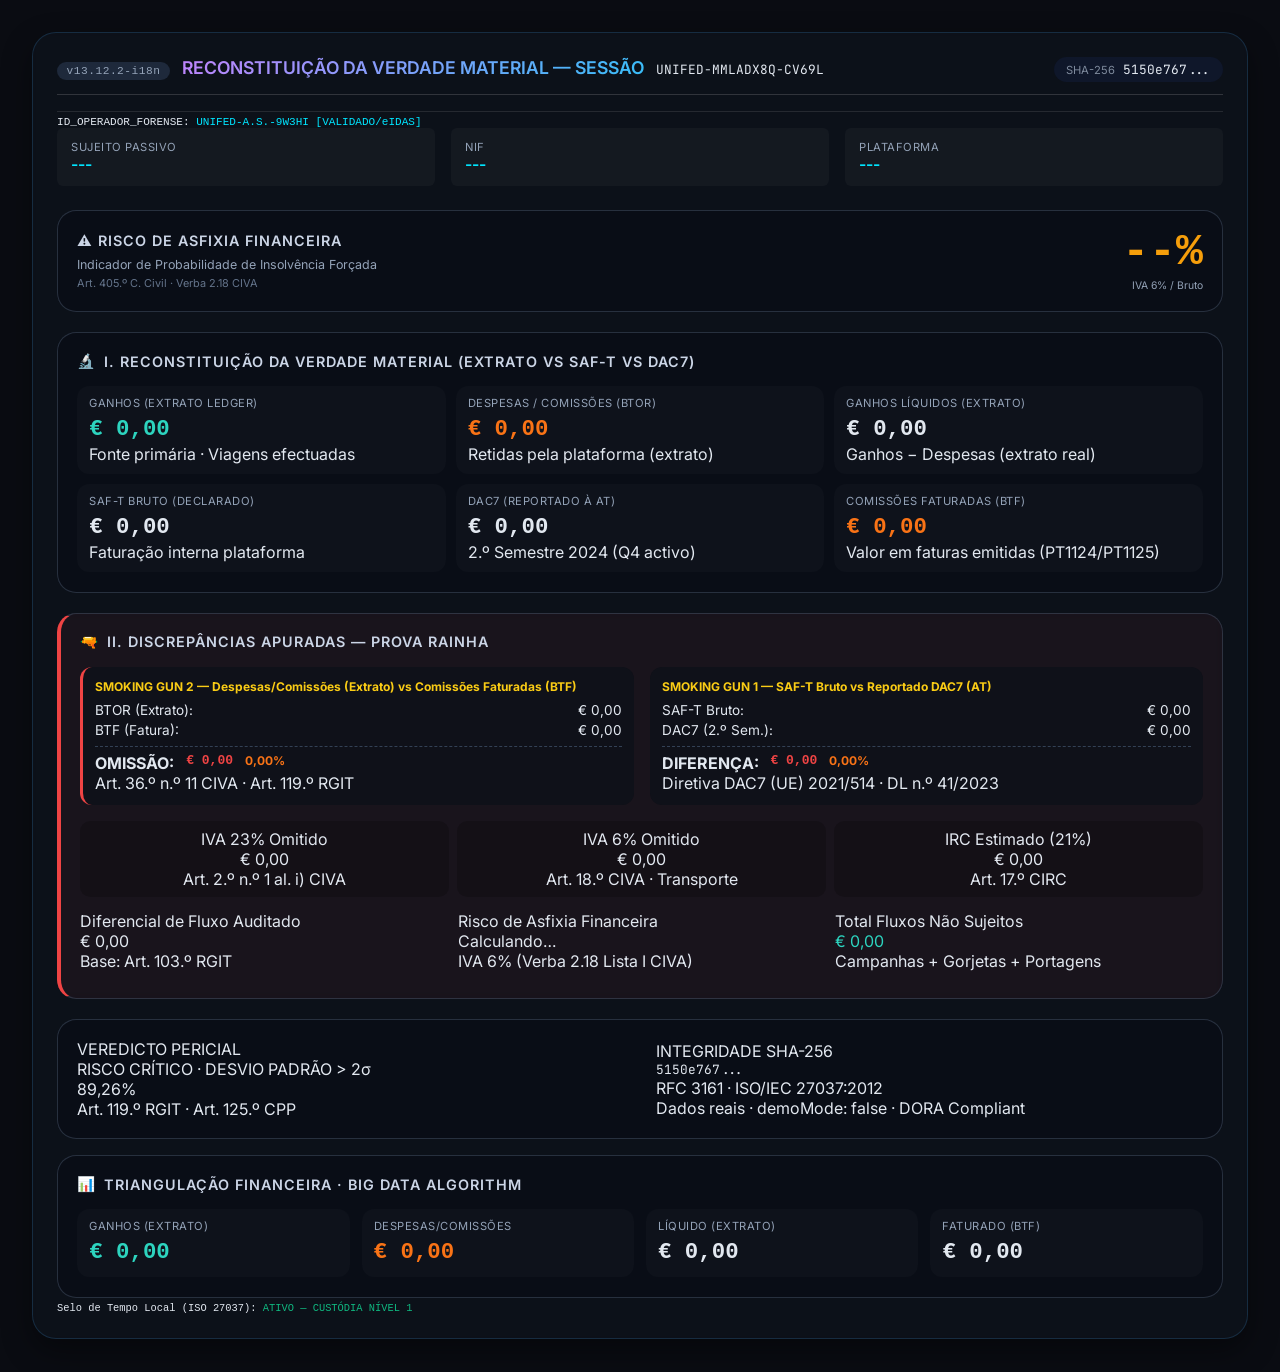
<file: panel.html>
<!DOCTYPE html>
<html lang="pt-PT">
<head>
    <meta charset="UTF-8">
    <meta name="viewport" content="width=device-width, initial-scale=1.0, user-scalable=yes">
    <title>UNIFED · PROBATUM · Painel Forense</title>
    <style>
        /* ========== ESTILOS COMPLETOS (MANTIDOS DO ORIGINAL) ========== */
        * {
            margin: 0;
            padding: 0;
            box-sizing: border-box;
        }

        body {
            background: #0a0c12;
            font-family: 'Inter', system-ui, -apple-system, 'Segoe UI', Roboto, 'Helvetica Neue', sans-serif;
            padding: 2rem;
            color: #e2e8f0;
        }

        .pure-container {
            max-width: 1600px;
            margin: 0 auto;
        }

        .pure-section {
            background: rgba(15, 20, 30, 0.65);
            backdrop-filter: blur(2px);
            border-radius: 1.5rem;
            padding: 1.5rem;
            border: 1px solid rgba(66, 153, 225, 0.2);
            box-shadow: 0 12px 30px rgba(0, 0, 0, 0.4);
        }

        .pure-section-header {
            display: flex;
            justify-content: space-between;
            align-items: baseline;
            flex-wrap: wrap;
            margin-bottom: 1rem;
            border-bottom: 1px solid rgba(255,255,255,0.15);
            padding-bottom: 0.75rem;
        }

        .pure-section-title {
            display: flex;
            align-items: baseline;
            gap: 0.75rem;
            flex-wrap: wrap;
        }

        .pure-badge-version {
            background: #1e293b;
            font-size: 0.7rem;
            padding: 0.2rem 0.6rem;
            border-radius: 20px;
            letter-spacing: 0.5px;
            color: #94a3b8;
            font-family: monospace;
        }

        #pure-title-text {
            font-weight: 600;
            font-size: 1.1rem;
            background: linear-gradient(135deg, #c084fc, #38bdf8);
            background-clip: text;
            -webkit-background-clip: text;
            color: transparent;
        }

        .pure-mono {
            font-family: 'JetBrains Mono', 'Fira Code', monospace;
            font-size: 0.8rem;
        }

        .pure-session-badge {
            background: #0f172a;
            padding: 0.25rem 0.75rem;
            border-radius: 30px;
            display: flex;
            gap: 0.5rem;
            align-items: baseline;
        }

        .pure-label {
            font-size: 0.7rem;
            color: #7e8a9c;
        }

        .pure-card-grid {
            display: grid;
            grid-template-columns: repeat(auto-fit, minmax(min(100%, 360px), 1fr));
            gap: 1.25rem;
            margin: 1rem 0 0.5rem;
        }

        .pure-card {
            background: rgba(10, 14, 23, 0.85);
            backdrop-filter: blur(4px);
            border-radius: 1.2rem;
            padding: 1.2rem;
            border: 1px solid rgba(71, 85, 105, 0.5);
            transition: all 0.1s ease;
        }

        .pure-card-title {
            font-size: 0.9rem;
            font-weight: 600;
            text-transform: uppercase;
            letter-spacing: 1px;
            margin-bottom: 1rem;
            color: #cbd5e6;
            display: flex;
            align-items: center;
            gap: 8px;
        }

        .pure-data-grid {
            display: grid;
            gap: 12px;
        }

        .pure-3col {
            grid-template-columns: repeat(auto-fit, minmax(180px, 1fr));
        }

        .pure-data-block {
            background: rgba(255,255,255,0.02);
            border-radius: 12px;
            padding: 10px 12px;
        }

        .pure-data-label {
            font-size: 0.7rem;
            color: #94a3b8;
            text-transform: uppercase;
            letter-spacing: 0.5px;
        }

        .pure-data-value {
            font-size: 1.4rem;
            font-weight: 700;
            margin: 6px 0 2px;
            font-family: monospace;
        }

        .pure-value-primary { color: #2dd4bf; }
        .pure-value-warn { color: #f97316; }
        .pure-value-neutral { color: #e2e8f0; }

        .pure-card-alert {
            border-left: 4px solid #ef4444;
            background: rgba(239,68,68,0.05);
        }

        .pure-smoking-guns {
            display: flex;
            flex-direction: column;
            gap: 1rem;
        }

        .pure-sg {
            background: #0f1119;
            border-radius: 12px;
            padding: 12px;
        }

        .pure-sg-critical {
            border-left: 3px solid #ef4444;
        }

        .pure-sg-label {
            font-weight: 700;
            font-size: 0.75rem;
            margin-bottom: 8px;
            color: #facc15;
        }

        .pure-sg-row {
            display: flex;
            justify-content: space-between;
            font-size: 0.85rem;
            margin: 4px 0;
        }

        .pure-sg-delta {
            margin-top: 8px;
            padding-top: 6px;
            border-top: 1px dashed #334155;
            font-weight: 700;
            display: flex;
            gap: 12px;
        }

        .pure-delta-value { color: #ef4444; font-family: monospace; }
        .pure-delta-pct { color: #f97316; font-size: 0.75rem; }

        .pure-fiscal-row {
            display: flex;
            flex-wrap: wrap;
            gap: 12px;
            margin-top: 1rem;
            justify-content: space-between;
        }

        .pure-fiscal-item {
            background: #00000030;
            border-radius: 10px;
            padding: 8px 12px;
            flex: 1;
            text-align: center;
        }

        /* zona cinzenta */
        .pure-zc-intro {
            font-size: 0.85rem;
            background: #111827;
            padding: 8px 12px;
            border-radius: 10px;
            margin-bottom: 1rem;
        }

        .pure-zc-grid {
            display: grid;
            grid-template-columns: repeat(auto-fill, minmax(200px,1fr));
            gap: 10px;
        }

        .pure-zc-item {
            background: #0f172a;
            border-radius: 12px;
            padding: 8px 12px;
            display: flex;
            justify-content: space-between;
        }

        .pure-zc-question {
            margin-top: 1rem;
            font-size: 0.8rem;
            background: #1e1b2b;
            padding: 10px;
            border-radius: 12px;
            border-left: 3px solid #facc15;
        }

        /* ATF e gráfico - inicialmente ocultos, mas mantidos */
        #pureATFCard, #pureZonaCinzentaCard, .chart-section {
            display: none;
        }

        .pure-btn-atf {
            background: #1e293b;
            border: none;
            padding: 8px 16px;
            border-radius: 40px;
            color: #a5f3fc;
            font-family: monospace;
            cursor: pointer;
        }

        /* ===== NOVA REGRA: FORÇAR HORIZONTALIDADE DOS BLOCOS DE EVIDÊNCIA ===== */
        .pure-evidence-grid {
            display: flex !important;
            flex-direction: row !important;
            flex-wrap: wrap !important;
            gap: 1rem !important;
        }

        @media (max-width: 720px) {
            body { padding: 1rem; }
            .pure-card-grid { grid-template-columns: 1fr; }
        }

        /* ===== RET-PH: Horizontalidade forçada de todos os blocos de dados ===== */

        /* Todos os cards ocupam largura máxima dentro do grid */
        .pure-card-grid .pure-card {
            width: 100% !important;
            min-width: 0 !important;
        }

        /* Card I — RECONSTITUIÇÃO: forçar 3 colunas horizontais */
        #pureFinancialCard {
            grid-column: 1 / -1 !important;
        }
        #pureFinancialCard .pure-data-grid.pure-3col {
            display: grid !important;
            grid-template-columns: repeat(3, 1fr) !important;
            gap: 10px !important;
        }

        /* Card II — DISCREPÂNCIAS: fiscal-row e smoking guns horizontais */
        #pureDiscCard {
            grid-column: 1 / -1 !important;
        }
        .pure-smoking-guns {
            display: grid !important;
            grid-template-columns: 1fr 1fr !important;
            gap: 1rem !important;
        }
        .pure-fiscal-row {
            display: flex !important;
            flex-wrap: nowrap !important;
            gap: 8px !important;
        }
        .pure-fiscal-item { flex: 1 !important; min-width: 0 !important; }

        /* Metric cards dentro de DISCREPÂNCIAS */
        #pureDiscCard > .pure-card-grid.pure-3col {
            display: grid !important;
            grid-template-columns: repeat(3, 1fr) !important;
            gap: 10px !important;
            margin-top: 14px !important;
        }

        /* Card III — ATF horizontal */
        #pureATFCard {
            grid-column: 1 / -1 !important;
        }
        .pure-atf-grid {
            display: grid !important;
            grid-template-columns: repeat(4, 1fr) !important;
            gap: 1rem !important;
        }

        /* Card IV — ZONA CINZENTA horizontal */
        #pureZonaCinzentaCard {
            grid-column: 1 / -1 !important;
        }
        .pure-zc-grid {
            display: grid !important;
            grid-template-columns: repeat(auto-fit, minmax(170px, 1fr)) !important;
            gap: 10px !important;
        }

        /* Card V — VEREDICTO horizontal */
        #pureVerdictCard {
            grid-column: 1 / -1 !important;
        }
        .pure-verdict-row {
            display: flex !important;
            flex-direction: row !important;
            flex-wrap: wrap !important;
            gap: 2rem !important;
            align-items: center !important;
        }
        .pure-verdict-block, .pure-integrity-block {
            flex: 1 !important;
            min-width: 200px !important;
        }

        /* TRIANGULAÇÃO — 4 colunas forçadas */
        .pure-4col {
            display: grid !important;
            grid-template-columns: repeat(4, 1fr) !important;
            gap: 12px !important;
        }

        /* RISCO DE ASFIXIA FINANCEIRA — horizontal com valor em destaque */
        #card-asfixia {
            display: flex !important;
            flex-direction: row !important;
            align-items: center !important;
            justify-content: space-between !important;
            gap: 1.5rem !important;
            flex-wrap: wrap !important;
            grid-column: 1 / -1 !important;
        }

        /* Responsive */
        @media (max-width: 900px) {
            .pure-smoking-guns { grid-template-columns: 1fr !important; }
            #pureFinancialCard .pure-data-grid.pure-3col { grid-template-columns: repeat(2, 1fr) !important; }
            .pure-atf-grid { grid-template-columns: repeat(2, 1fr) !important; }
            .pure-4col { grid-template-columns: repeat(2, 1fr) !important; }
        }
        @media (max-width: 600px) {
            .pure-card-grid { grid-template-columns: 1fr !important; }
            #pureFinancialCard .pure-data-grid.pure-3col { grid-template-columns: 1fr !important; }
            .pure-fiscal-row { flex-wrap: wrap !important; }
            #card-asfixia { flex-direction: column !important; }
        }
    </style>
    <link href="https://fonts.googleapis.com/css2?family=Inter:opsz,wght@14..32,400;14..32,600;14..32,700&family=JetBrains+Mono&display=swap" rel="stylesheet">
</head>
<body>
<div class="pure-container">
    <section id="pureDashboard" class="pure-section" aria-label="Painel Caso Real Anonimizado v13.12.2-i18n">

        <!-- HEADER -->
        <div class="pure-section-header">
            <div class="pure-section-title">
                <span class="pure-badge-version">v13.12.2-i18n</span>
                <span id="pure-title-text" data-pt="RECONSTITUIÇÃO DA VERDADE MATERIAL — SESSÃO" data-en="RECONSTRUCTION OF MATERIAL TRUTH — SESSION">RECONSTITUIÇÃO DA VERDADE MATERIAL — SESSÃO</span>
                <span id="pure-session-id" class="pure-mono">UNIFED-MMLADX8Q-CV69L</span>
            </div>
            <div class="pure-session-badge">
                <span class="pure-label">SHA-256</span>
                <span id="pure-hash-prefix" class="pure-mono pure-hash">5150e767...</span>
            </div>
        </div>

        <div class="pure-operator-badge" style="margin-top: 5px; font-family: monospace; font-size: 0.85em; border-top: 1px solid rgba(255,255,255,0.1); padding-top: 4px;">
            ID_OPERADOR_FORENSE: <span class="pure-value-warn" style="color: #00e5ff;">UNIFED-A.S.-9W3HI [VALIDADO/eIDAS]</span>
        </div>

        <!-- SUJEITO PASSIVO -->
        <div class="pure-subject-header" style="display: flex; gap: 1rem; margin-bottom: 1.5rem; flex-wrap: wrap;">
            <div class="pure-data-block" style="flex:1; background: rgba(255,255,255,0.03); border-radius: 6px; padding: 12px 14px;">
                <div class="pure-data-label">Sujeito Passivo</div>
                <div id="pure-subject-name" class="pure-subject-value" style="font-size:1rem; font-weight:600; color:#00E5FF;">---</div>
            </div>
            <div class="pure-data-block" style="flex:1; background: rgba(255,255,255,0.03); border-radius: 6px; padding: 12px 14px;">
                <div class="pure-data-label">NIF</div>
                <div id="pure-subject-nif" class="pure-subject-value" style="font-size:1rem; font-weight:600; color:#00E5FF;">---</div>
            </div>
            <div class="pure-data-block" style="flex:1; background: rgba(255,255,255,0.03); border-radius: 6px; padding: 12px 14px;">
                <div class="pure-data-label">Plataforma</div>
                <div id="pure-subject-platform" class="pure-subject-value" style="font-size:1rem; font-weight:600; color:#00E5FF;">---</div>
            </div>
        </div>

        <!-- Evidências (oculto até script) -->
        <div id="pureEvidenceSection" class="evidence-management-section-solid" style="margin-bottom:1rem;display:none;flex-direction:row;flex-wrap:wrap;gap:0.75rem;align-items:center;">
            <div style="display: flex; justify-content: space-between; gap: 1rem; flex-wrap: wrap;">
                <div class="evidence-management-btn-solid" style="flex:1; cursor:default;"><span><i class="fas fa-folder-open"></i> EVIDÊNCIAS CARREGADAS</span><span id="pure-evidence-count-display" class="evidence-count-solid">0</span></div>
                <div class="pure-evidence-stats" style="display:flex; gap:0.75rem;">
                    <div class="pure-evidence-item" style="background:rgba(0,229,255,0.08); padding:4px 8px; border-radius:4px;">CTRL: <span id="pure-ctrl-qty">0</span></div>
                    <div class="pure-evidence-item" style="background:rgba(0,229,255,0.08); padding:4px 8px; border-radius:4px;">SAF-T: <span id="pure-saft-qty">0</span></div>
                    <div class="pure-evidence-item" style="background:rgba(0,229,255,0.08); padding:4px 8px; border-radius:4px;">FAT: <span id="pure-fat-qty">0</span></div>
                    <div class="pure-evidence-item" style="background:rgba(0,229,255,0.08); padding:4px 8px; border-radius:4px;">EXT: <span id="pure-ext-qty">0</span></div>
                    <div class="pure-evidence-item" style="background:rgba(0,229,255,0.08); padding:4px 8px; border-radius:4px;">DAC7: <span id="pure-dac7-qty">0</span></div>
                </div>
            </div>
            <div class="counters-compact" style="margin-top:0.5rem; display:flex; gap:1rem;">
                <div><span id="pure-counter-ctrl">0</span> CTRL</div>
                <div><span id="pure-counter-saft">0</span> SAF-T</div>
                <div><span id="pure-counter-fat">0</span> FAT</div>
                <div><span id="pure-counter-ext">0</span> EXT</div>
                <div><span id="pure-counter-dac7">0</span> DAC7</div>
            </div>
        </div>

        <!-- CONTAINER DO GRÁFICO MAINCHART (oculto conforme retificação cirúrgica) -->
        <!-- FIX-PH-01: ID renomeado de mainChartContainer → panel-mainChartContainer
             MOTIVO: index.html contém <section id="mainChartContainer">. Quando panel.html
             é injectado no DOM de index.html (via innerHTML ou appendChild), existiriam
             dois elementos com o mesmo ID. document.getElementById('mainChartContainer')
             retornaria o primeiro encontrado na ordem do DOM, podendo apontar para o canvas
             errado. A unicidade de ID é obrigatória per HTML5 § 3.2.5.1.
             Referência script.js: document.getElementById('panel-mainChartContainer').
             DORA (UE) 2022/2554 · Halt Execution Protocol -->
        <div id="panel-mainChartContainer" class="chart-section" style="display: none;">
            <h3 id="chartTitle"><i class="fas fa-chart-line"></i> ANÁLISE DE DISCREPÂNCIAS · GAP FORENSE</h3>
            <div class="chart-container">
                <canvas id="mainChart"></canvas>
            </div>
        </div>

        <div class="pure-card-grid">
            <!-- RISCO ASFIXIA -->
            <div class="pure-card pure-card-warn" id="card-asfixia" style="display:flex;flex-direction:row;align-items:center;gap:1.5rem;flex-wrap:wrap;">
                <div style="flex:1;min-width:160px;">
                    <div class="pure-card-title" style="margin-bottom:0.5rem;">⚠ RISCO DE ASFIXIA FINANCEIRA</div>
                    <div class="pure-card-trend" style="font-size:0.78rem;color:#94a3b8;">Indicador de Probabilidade de Insolvência Forçada</div>
                    <div style="font-size:0.68rem;color:#64748b;margin-top:4px;">Art. 405.º C. Civil · Verba 2.18 CIVA</div>
                </div>
                <div style="flex:0;text-align:right;min-width:100px;">
                    <div id="pure-atf-score-val" style="font-size:2.8rem;font-weight:900;color:#F59E0B;font-family:monospace;line-height:1;">--%</div>
                    <div style="font-size:0.65rem;color:#94a3b8;margin-top:4px;">IVA 6% / Bruto</div>
                </div>
            </div>

            <!-- GRÁFICO DISCREPÂNCIA (OCULTO) - já com display none -->
            <div class="chart-section" id="pure-chart-container" style="display: none;">
                <div class="pure-chart-wrapper"><canvas id="discrepancyChart"></canvas></div>
            </div>

            <!-- PAINEL I - RECONSTITUIÇÃO -->
            <div class="pure-card" id="pureFinancialCard">
                <h3 class="pure-card-title"><span class="pure-icon">🔬</span> I. RECONSTITUIÇÃO DA VERDADE MATERIAL (EXTRATO vs SAF-T vs DAC7)</h3>
                <div class="pure-data-grid pure-3col">
                    <div class="pure-data-block"><div class="pure-data-label">Ganhos (Extrato Ledger)</div><div id="pure-ganhos" class="pure-data-value pure-value-primary">€ 0,00</div><div class="pure-data-sub">Fonte primária · Viagens efectuadas</div></div>
                    <div class="pure-data-block"><div class="pure-data-label">Despesas / Comissões (BTOR)</div><div id="pure-despesas" class="pure-data-value pure-value-warn">€ 0,00</div><div class="pure-data-sub">Retidas pela plataforma (extrato)</div></div>
                    <div class="pure-data-block"><div class="pure-data-label">Ganhos Líquidos (Extrato)</div><div id="pure-liquido" class="pure-data-value pure-value-neutral">€ 0,00</div><div class="pure-data-sub">Ganhos − Despesas (extrato real)</div></div>
                    <div class="pure-data-block"><div class="pure-data-label">SAF-T Bruto (Declarado)</div><div id="pure-saft" class="pure-data-value pure-value-neutral">€ 0,00</div><div class="pure-data-sub">Faturação interna plataforma</div></div>
                    <div class="pure-data-block"><div class="pure-data-label">DAC7 (Reportado à AT)</div><div id="pure-dac7" class="pure-data-value pure-value-neutral">€ 0,00</div><div class="pure-data-sub">2.º Semestre 2024 (Q4 activo)</div></div>
                    <div class="pure-data-block"><div class="pure-data-label">Comissões Faturadas (BTF)</div><div id="pure-fatura" class="pure-data-value pure-value-warn">€ 0,00</div><div class="pure-data-sub">Valor em faturas emitidas (PT1124/PT1125)</div></div>
                </div>
            </div>

            <!-- PAINEL II - SMOKING GUNS -->
            <div class="pure-card pure-card-alert" id="pureDiscCard">
                <h3 class="pure-card-title"><span class="pure-icon">🔫</span> II. DISCREPÂNCIAS APURADAS — PROVA RAINHA</h3>
                <div class="pure-smoking-guns">
                    <div class="pure-sg pure-sg-critical" id="smoking-gun-2">
                        <div class="pure-sg-label">SMOKING GUN 2 — Despesas/Comissões (Extrato) vs Comissões Faturadas (BTF)</div>
                        <div class="pure-sg-row"><span class="pure-sg-key">BTOR (Extrato):</span><span class="pure-sg-val" id="pure-sg2-btor-val">€ 0,00</span></div>
                        <div class="pure-sg-row"><span class="pure-sg-key">BTF (Fatura):</span><span class="pure-sg-val" id="pure-sg2-btf-val">€ 0,00</span></div>
                        <div class="pure-sg-delta"><span>OMISSÃO:</span><span id="pure-disc-c2" class="pure-delta-value">€ 0,00</span><span id="pure-disc-c2-pct" class="pure-delta-pct">0,00%</span></div>
                        <div class="pure-sg-legal">Art. 36.º n.º 11 CIVA · Art. 119.º RGIT</div>
                    </div>
                    <div class="pure-sg pure-sg-secondary" id="smoking-gun-1">
                        <div class="pure-sg-label">SMOKING GUN 1 — SAF-T Bruto vs Reportado DAC7 (AT)</div>
                        <div class="pure-sg-row"><span class="pure-sg-key">SAF-T Bruto:</span><span class="pure-sg-val" id="pure-sg1-saft-val">€ 0,00</span></div>
                        <div class="pure-sg-row"><span class="pure-sg-key">DAC7 (2.º Sem.):</span><span class="pure-sg-val" id="pure-sg1-dac7-val">€ 0,00</span></div>
                        <div class="pure-sg-delta"><span>DIFERENÇA:</span><span id="pure-disc-saft-dac7" class="pure-delta-value">€ 0,00</span><span id="pure-disc-saft-pct" class="pure-delta-pct">0,00%</span></div>
                        <div class="pure-sg-legal">Diretiva DAC7 (UE) 2021/514 · DL n.º 41/2023</div>
                    </div>
                </div>
                <div class="pure-fiscal-row">
                    <div class="pure-fiscal-item"><div class="pure-fiscal-label">IVA 23% Omitido</div><div id="pure-iva-23" class="pure-fiscal-value">€ 0,00</div><div class="pure-fiscal-sub">Art. 2.º n.º 1 al. i) CIVA</div></div>
                    <div class="pure-fiscal-item"><div class="pure-fiscal-label">IVA 6% Omitido</div><div id="pure-iva-6" class="pure-fiscal-value">€ 0,00</div><div class="pure-fiscal-sub">Art. 18.º CIVA · Transporte</div></div>
                    <div class="pure-fiscal-item"><div class="pure-fiscal-label">IRC Estimado (21%)</div><div id="pure-irc" class="pure-fiscal-value">€ 0,00</div><div class="pure-fiscal-sub">Art. 17.º CIRC</div></div>
                </div>
                <div class="pure-card-grid pure-3col" style="margin-top:14px;">
                    <div class="pure-metric-card alert"><div class="pure-metric-label">Diferencial de Fluxo Auditado</div><div id="pure-disc-c2-grid" class="pure-metric-value">€ 0,00</div><div class="pure-metric-sublabel">Base: Art. 103.º RGIT</div></div>
                    <div class="pure-metric-card warning" id="pure-asfixia-container"><div class="pure-metric-label">Risco de Asfixia Financeira</div><div id="pure-iva-devido" class="pure-metric-value">Calculando…</div><div class="pure-metric-sublabel">IVA 6% (Verba 2.18 Lista I CIVA)</div></div>
                    <div class="pure-metric-card"><div class="pure-metric-label">Total Fluxos Não Sujeitos</div><div id="pure-nao-sujeitos" class="pure-metric-value pure-value-primary">€ 0,00</div><div class="pure-metric-sublabel">Campanhas + Gorjetas + Portagens</div></div>
                </div>
            </div>

            <!-- PAINEL III - ATF (completo, original, mas oculto) -->
            <div class="pure-card" id="pureATFCard" style="display: none;" data-forensic-module="atf">
                <h3 class="pure-card-title"><span class="pure-icon">⏳</span><span id="pure-card3-title" data-pt="III. ANÁLISE TEMPORAL FORENSE (ATF) — LOTE GLOBAL (2.º SEMESTRE 2024)" data-en="III. FORENSIC TEMPORAL ANALYSIS (ATF) — GLOBAL BATCH (2nd SEMESTER 2024)">III. ANÁLISE TEMPORAL FORENSE (ATF) — LOTE GLOBAL (2.º SEMESTRE 2024)</span></h3>
                <div class="pure-atf-grid">
                    <div class="pure-atf-block pure-atf-sp"><div class="pure-atf-label" id="pure-atf-sp-label" data-pt="SCORE DE PERSISTÊNCIA" data-en="PERSISTENCE SCORE">SCORE DE PERSISTÊNCIA</div><div id="pure-atf-sp" class="pure-atf-big">40<span style="font-size:1rem;opacity:0.6">/100</span></div><div class="pure-atf-classify" id="pure-atf-status" data-pt="OMISSÃO PONTUAL / RISCO MODERADO" data-en="OCCASIONAL OMISSION / MODERATE RISK">OMISSÃO PONTUAL / RISCO MODERADO</div><div class="pure-atf-bar"><div class="pure-atf-bar-fill" style="width:40%;background:#F59E0B"></div></div></div>
                    <div class="pure-atf-block"><div class="pure-atf-label" id="pure-atf-trend-label" data-pt="TENDÊNCIA" data-en="TREND">TENDÊNCIA</div><div id="pure-atf-trend" class="pure-atf-trend-val" data-pt="📉 DESCENDENTE" data-en="📉 DESCENDING">📉 DESCENDENTE</div><div class="pure-atf-sub" id="pure-atf-trend-sub" data-pt="Regressão linear (OLS) · 3 pontos" data-en="Linear regression (OLS) · 3 points">Regressão linear (OLS) · 3 pontos</div></div>
                    <div class="pure-atf-block"><div class="pure-atf-label" id="pure-atf-outliers-label" data-pt="OUTLIERS > 2σ" data-en="OUTLIERS > 2σ">OUTLIERS > 2σ</div><div id="pure-atf-outliers" class="pure-atf-outlier-val">0 outliers &gt; 2σ</div><div class="pure-atf-sub" id="pure-atf-outliers-sub" data-pt="Sem picos estatisticamente anómalos" data-en="No statistically anomalous peaks">Sem picos estatisticamente anómalos</div></div>
                    <div class="pure-atf-block"><div class="pure-atf-label" id="pure-atf-history-label" data-pt="HISTÓRICO" data-en="HISTORY">HISTÓRICO</div><div id="pure-atf-meses" class="pure-atf-meses-val" data-pt="2.º Semestre 2024 — 4 meses com dados (Set–Dez)" data-en="2nd Semester 2024 — 4 months with data (Sep–Dec)">2.º Semestre 2024 — 4 meses com dados (Set–Dez)</div><div class="pure-atf-sub" id="pure-atf-meses-sub" data-pt="4 meses com dados (Set–Dez 2024)" data-en="4 months with data (Sep–Dec 2024)">4 meses com dados (Set–Dez 2024)</div></div>
                </div>
                <div class="pure-atf-note" id="pure-atf-note"><strong id="pure-atf-note-strong" data-pt="Nota Metodológica:" data-en="Methodological Note:">Nota Metodológica:</strong><span id="pure-atf-note-text" data-pt="Score de Persistência calculado pelo motor computeTemporalAnalysis() sobre 4 meses de histórico (Set/Out/Nov/Dez 2024). SP calculado sobre o lote global (dados verificados UNIFED-MMLADX8Q-CV69L). As discrepâncias absolutas (C2: €2.184,95 — 89,26% · C1: €1.951,42 — 23,72%) mantêm relevância jurídica independente." data-en="Persistence Score calculated by computeTemporalAnalysis() engine over 4 months of history (Sep/Oct/Nov/Dec 2024). SP calculated over the global batch (verified data UNIFED-MMLADX8Q-CV69L). The absolute discrepancies (C2: €2,184.95 — 89.26% · C1: €1,951.42 — 23.72%) maintain independent legal relevance.">Score de Persistência calculado pelo motor computeTemporalAnalysis() sobre 4 meses de histórico (Set/Out/Nov/Dez 2024). SP calculado sobre o lote global (dados verificados UNIFED-MMLADX8Q-CV69L). As discrepâncias absolutas (C2: €2.184,95 — 89,26% · C1: €1.951,42 — 23,72%) mantêm relevância jurídica independente.</span></div>
                <div style="margin-top:16px;background:rgba(255,255,255,0.03);border:1px solid rgba(0,229,255,0.15);border-radius:10px;padding:14px;">
                    <div style="font-size:0.65rem;color:#94a3b8;text-transform:uppercase;letter-spacing:1px;margin-bottom:10px;">📈 EVOLUÇÃO TEMPORAL — DISCREPÂNCIA MENSAL</div>
                    <canvas id="atfChartCanvas" width="800" height="260" style="width:100%;height:auto;max-height:260px;display:block;"></canvas>
                </div>
                <div style="text-align:center;margin-top:16px"><button onclick="if(typeof openATFModal === 'function') openATFModal();" class="pure-btn-atf" id="pure-atf-btn" data-pt="⏳ ABRIR ANÁLISE TEMPORAL FORENSE COMPLETA" data-en="⏳ OPEN COMPLETE FORENSIC TEMPORAL ANALYSIS" title="Abrir modal ATF completo / Open complete ATF modal"><span id="pure-atf-btn-text">⏳ ABRIR ANÁLISE TEMPORAL FORENSE COMPLETA</span></button></div>
            </div>

            <!-- PAINEL IV - ZONA CINZENTA (completa, mas com valores hardcoded removidos e placeholder) -->
            <div class="pure-card white-collar-module" id="pureZonaCinzentaCard" style="display: none;" data-forensic-module="greyzone">
                <h3 class="pure-card-title"><span class="pure-icon">🔍</span><span id="pure-card4-title" data-pt="IV. ZONA CINZENTA — VALORES NÃO SUJEITOS A COMISSÃO (ISOLADOS)" data-en="IV. GREY ZONE — VALUES NOT SUBJECT TO COMMISSION (ISOLATED)">IV. ZONA CINZENTA — VALORES NÃO SUJEITOS A COMISSÃO (ISOLADOS)</span></h3>
                <p class="pure-zc-intro" id="pure-zc-intro">
                    <span id="pure-zc-intro-text" data-pt="O sistema isolou" data-en="The system isolated">O sistema isolou</span>
                    <strong id="pure-zc-amount">€ 0,00</strong>
                    <span id="pure-zc-intro-end" data-pt="em fluxos não sujeitos a comissão pela plataforma." data-en="in flows not subject to commission by the platform.">em fluxos não sujeitos a comissão pela plataforma.</span>
                </p>
                <div class="pure-zc-grid">
                    <div class="pure-zc-item"><span class="pure-zc-label" id="pure-zc-campanhas-label" data-pt="Campanhas (total período)" data-en="Campaigns (total period)">Campanhas (total período)</span><span id="pure-nc-campanhas" class="pure-zc-val">€ 0,00</span><span class="pure-zc-tag" id="pure-zc-campanhas-tag" data-pt="Isento comissão · 0%" data-en="Commission exempt · 0%">Isento comissão · 0%</span></div>
                    <div class="pure-zc-item"><span class="pure-zc-label" id="pure-zc-gorjetas-label" data-pt="Gorjetas (total período)" data-en="Tips (total period)">Gorjetas (total período)</span><span id="pure-nc-gorjetas" class="pure-zc-val">€ 0,00</span><span class="pure-zc-tag" id="pure-zc-gorjetas-tag" data-pt="Transferência P2P · 0%" data-en="P2P Transfer · 0%">Transferência P2P · 0%</span></div>
                    <div class="pure-zc-item"><span class="pure-zc-label" id="pure-zc-portagens-label" data-pt="Portagens (total período)" data-en="Tolls (total period)">Portagens (total período)</span><span id="pure-nc-portagens" class="pure-zc-val">€ 0,00</span><span class="pure-zc-tag" id="pure-zc-portagens-tag" data-pt="Reembolso operacional · 0%" data-en="Operational reimbursement · 0%">Reembolso operacional · 0%</span></div>
                    <div class="pure-zc-item"><span class="pure-zc-label" id="pure-zc-cancelamentos-label" data-pt="Taxas de Cancelamento (total período)" data-en="Cancellation Fees (total period)">Taxas de Cancelamento (total período)</span><span id="pure-nc-cancelamentos" class="pure-zc-val">€ 0,00</span><span class="pure-zc-tag" id="pure-zc-cancelamentos-tag" data-pt="já em Ganhos · comissão incluída nos −Despesas" data-en="already in Earnings · commission included in −Expenses">já em Ganhos · comissão incluída nos −Despesas</span></div>
                    <div class="pure-zc-item pure-zc-total"><span class="pure-zc-label" id="pure-zc-total-label" data-pt="Total Não Sujeitos (Out 2024)" data-en="Total Not Subject (Oct 2024)">Total Não Sujeitos (Out 2024)</span><span id="pure-nc-total" class="pure-zc-val">€ 0,00</span><span class="pure-zc-tag" id="pure-zc-total-tag" data-pt="Fora da base tributável TVDE" data-en="Outside TVDE taxable base">Fora da base tributável TVDE</span></div>
                </div>
                <div id="gapConciliacaoC1" style="color: #ef4444; border-left: 2px solid #ef4444; padding-left: 8px; margin-top: 10px; display: none;">
                    <strong>GAP DE CONCILIAÇÃO (C1): <span id="gapC1Value">0,00 €</span></strong><br>
                    <span style="font-size: 0.8em;">Estado: Indício de Omissão Declarativa (Base Bruta não justificada por fluxos isentos).</span>
                </div>
                <div class="pure-zc-question" id="pure-zc-question">
                    <strong id="pure-zc-question-strong" data-pt="Questão para contraditório (Art. 327.º CPP):" data-en="Question for contradiction (Art. 327 CPP):">Questão para contraditório (Art. 327.º CPP):</strong>
                    <span id="pure-zc-question-text" data-pt="Aguardando carregamento do caso real." data-en="Awaiting real case loading.">Aguardando carregamento do caso real.</span>
                </div>
            </div>

            <!-- PAINEL V - VEREDICTO -->
            <div class="pure-card pure-card-verdict" id="pureVerdictCard">
                <div class="pure-verdict-row" style="display:flex; gap:1rem; flex-wrap:wrap;">
                    <div class="pure-verdict-block" style="flex:1"><div class="pure-verdict-label">VEREDICTO PERICIAL</div><div id="pure-verdict" class="pure-verdict-value">RISCO CRÍTICO · DESVIO PADRÃO > 2σ</div><div id="pure-verdict-pct" class="pure-verdict-pct">89,26%</div><div class="pure-verdict-basis">Art. 119.º RGIT · Art. 125.º CPP</div></div>
                    <div class="pure-integrity-block" style="flex:1"><div class="pure-verdict-label">INTEGRIDADE SHA-256</div><div id="pure-hash-prefix-verdict" class="pure-mono pure-hash-lg">5150e767...</div><div class="pure-verdict-basis">RFC 3161 · ISO/IEC 27037:2012</div><div class="pure-verdict-basis">Dados reais · demoMode: false · DORA Compliant</div></div>
                </div>
            </div>
        </div>

        <!-- TRIANGULAÇÃO -->
        <div class="pure-card" id="pureTriangulationCard" style="margin-top: 16px;">
            <h3 class="pure-card-title"><span class="pure-icon">📊</span>TRIANGULAÇÃO FINANCEIRA · BIG DATA ALGORITHM</h3>
            <div class="pure-data-grid pure-4col" style="display: grid; grid-template-columns: repeat(4,1fr); gap: 12px;">
                <div class="pure-data-block"><div class="pure-data-label">GANHOS (EXTRATO)</div><div id="pure-ganhos-tri" class="pure-data-value pure-value-primary">€ 0,00</div></div>
                <div class="pure-data-block"><div class="pure-data-label">DESPESAS/COMISSÕES</div><div id="pure-despesas-tri" class="pure-data-value pure-value-warn">€ 0,00</div></div>
                <div class="pure-data-block"><div class="pure-data-label">LÍQUIDO (EXTRATO)</div><div id="pure-liquido-tri" class="pure-data-value pure-value-neutral">€ 0,00</div></div>
                <div class="pure-data-block"><div class="pure-data-label">FATURADO (BTF)</div><div id="pure-fatura-tri" class="pure-data-value pure-value-neutral">€ 0,00</div></div>
            </div>
        </div>

        <!-- atfChartCanvas movido para dentro de #pureATFCard (RET-PH-02) -->

        <div id="pure-tsa-anchor" style="font-family: monospace; font-size: 0.8em; margin-top: 4px;">
            Selo de Tempo Local (ISO 27037): <span style="color: #10b981;">ATIVO — CUSTÓDIA NÍVEL 1</span>
        </div>
        <div style="display:none;">
            <div id="pure-verdict-text"></div><div id="pure-timestamp-ots"></div><div id="pure-blockchain-status"></div>
            <div id="pure-atf-zscore"></div><div id="pure-atf-confianca"></div><div id="pure-ganhos-extrato"></div>
            <div id="pure-despesas-extrato"></div><div id="pure-ganhos-liquidos-extrato"></div><div id="pure-saft-bruto-val"></div>
            <div id="pure-dac7-val"></div><div id="pure-iva-devido-val"></div><div id="pure-nao-declarado-val"></div>
        </div>
    </section>
</div>

<script>
    (function() {
        // Garantir que o container do gráfico mainChart e o pure-chart-container fiquem ocultos
        const mainChartContainer = document.getElementById('panel-mainChartContainer'); // FIX-PH-01
        if(mainChartContainer) mainChartContainer.style.display = 'none';
        const chartContainer = document.getElementById('pure-chart-container');
        if(chartContainer) chartContainer.style.display = 'none';
        const atfCard = document.getElementById('pureATFCard');
        if(atfCard) atfCard.style.display = 'none';
        const greyCard = document.getElementById('pureZonaCinzentaCard');
        if(greyCard) greyCard.style.display = 'none';

        // Assegurar que o valor da zona cinzenta está a zeros e placeholder da questão
        const zcAmount = document.getElementById('pure-zc-amount');
        if(zcAmount) zcAmount.innerText = '€ 0,00';
        const gapC1 = document.getElementById('gapC1Value');
        if(gapC1) gapC1.innerText = '0,00 €';
        const questionSpan = document.getElementById('pure-zc-question-text');
        if(questionSpan && questionSpan.innerText.trim() === '') {
            questionSpan.innerText = 'Aguardando carregamento do caso real.';
        }

        // Zerar todos os campos numéricos visíveis
        const zeroFields = ['pure-ganhos','pure-despesas','pure-liquido','pure-saft','pure-dac7','pure-fatura',
                            'pure-sg2-btor-val','pure-sg2-btf-val','pure-disc-c2','pure-disc-saft-dac7',
                            'pure-iva-23','pure-iva-6','pure-irc','pure-nao-sujeitos','pure-ganhos-tri','pure-despesas-tri',
                            'pure-liquido-tri','pure-fatura-tri','pure-nc-campanhas','pure-nc-gorjetas','pure-nc-portagens','pure-nc-total'];
        zeroFields.forEach(id => {
            const el = document.getElementById(id);
            if(el) el.innerText = '€ 0,00';
        });
        const pureDiscC2pct = document.getElementById('pure-disc-c2-pct');
        if(pureDiscC2pct) pureDiscC2pct.innerText = '0,00%';
        const pureDiscSaftPct = document.getElementById('pure-disc-saft-pct');
        if(pureDiscSaftPct) pureDiscSaftPct.innerText = '0,00%';
        const atfScore = document.getElementById('pure-atf-score-val');
        if(atfScore) atfScore.innerText = '--%';
    })();
</script>
    <!-- ===== BATERIA DE CONTRADITÓRIO v1.0.0 — INTEGRAÇÃO v13.12.3-PRO ===== -->
    <script src="legal_tactics_engine_v1.0.js"></script>
    <script src="legal_tactics_ui_v1.0.js"></script>
    <script src="legal_tactics_pdf_export_v1.0.js"></script>
    <script src="legal_tactics_orchestrator_v1.0.js"></script>
    <script src="INTEGRATION_MANIFEST_v13.12.3-PRO.js"></script>
</body>
</html>
</file>
